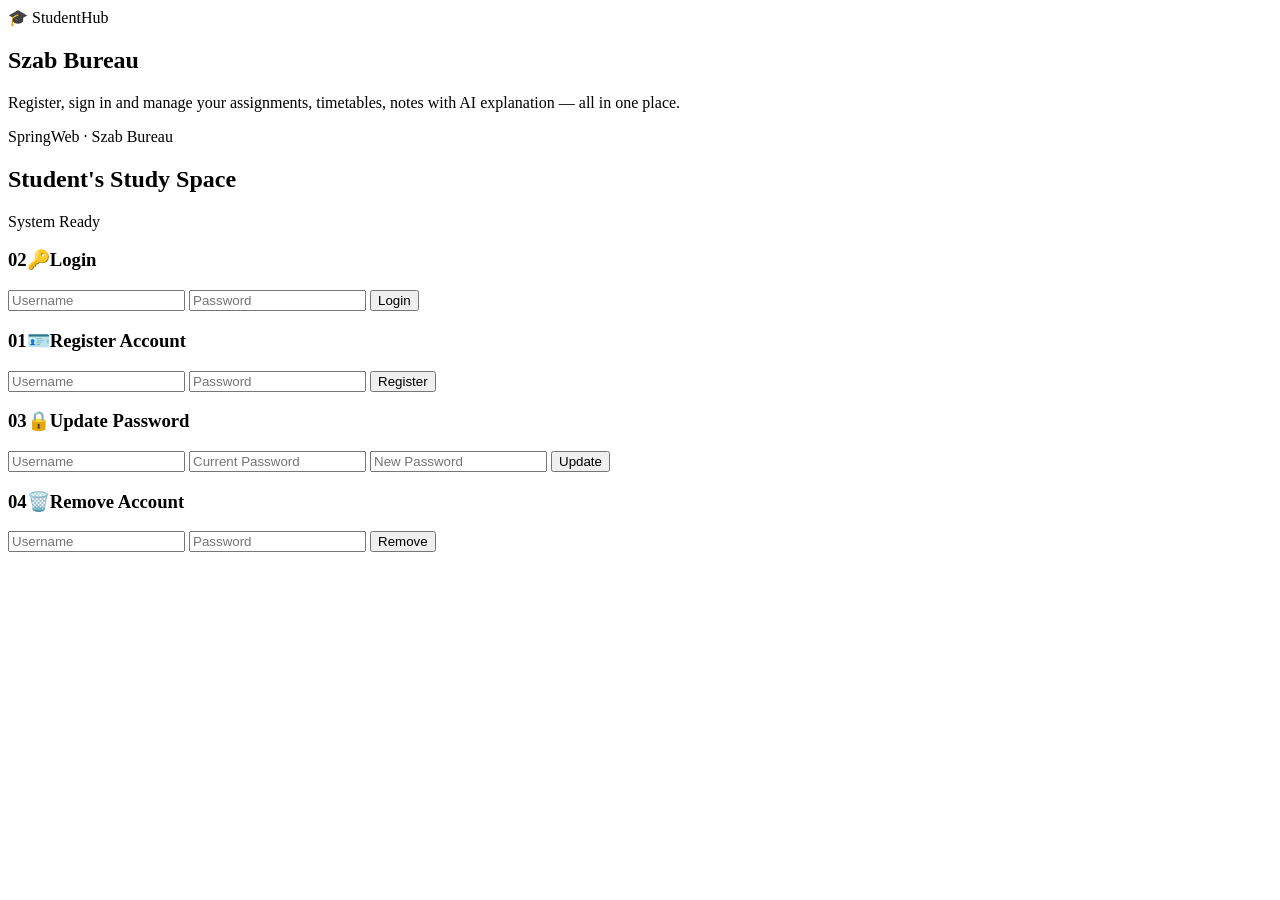
<file: src/main/resources/templates/index.html>
<!DOCTYPE html>
<html lang="en" xmlns:th="http://www.thymeleaf.org">
<head>
    <meta charset="UTF-8">
    <meta name="viewport" content="width=device-width, initial-scale=1.0">
    <title>Student's Study Space</title>
    <link rel="stylesheet" th:href="@{/css/style.css}">
</head>
<body>

<div class="app-shell">

    <!-- Brand panel (desktop only) -->
    <aside class="brand-panel">
        <div class="brand-content">
            <span class="brand-logo">🎓</span>
            <span class="brand-name">StudentHub</span>
            <h1 class="brand-heading">Szab Bureau</h1>
            <p class="brand-copy">Register, sign in and manage your assignments, timetables, notes with AI explanation — all in one place.</p>
        </div>
    </aside>

    <!-- Form panel -->
    <main class="form-panel">
        <div class="form-panel-inner">

            <header class="ledger-header">
                <span class="eyebrow">SpringWeb · Szab Bureau</span>
                <h2>Student's Study Space</h2>
            </header>

            <!-- Status Message Display -->
            <div id="messageBox" class="message">System Ready</div>

            <div class="cards-grid">

                <!-- 2. Login (shown first — primary action) -->
                <div class="card card-primary">
                    <h3><span class="card-index">02</span><span class="card-icon">🔑</span>Login</h3>
                    <input type="text" id="loginUser" placeholder="Username">
                    <input type="password" id="loginPass" placeholder="Password">
                    <button onclick="login()">Login</button>
                </div>

                <!-- 1. Register Account -->
                <div class="card">
                    <h3><span class="card-index">01</span><span class="card-icon">🪪</span>Register Account</h3>
                    <input type="text" id="regUser" placeholder="Username">
                    <input type="password" id="regPass" placeholder="Password">
                    <button onclick="register()">Register</button>
                </div>

                <!-- 3. Update Password -->
                <div class="card">
                    <h3><span class="card-index">03</span><span class="card-icon">🔒</span>Update Password</h3>
                    <input type="text" id="upUser" placeholder="Username">
                    <input type="password" id="upPass" placeholder="Current Password">
                    <input type="password" id="upNewPass" placeholder="New Password">
                    <button onclick="updatePassword()">Update</button>
                </div>

                <!-- 4. Remove Account -->
                <div class="card">
                    <h3><span class="card-index">04</span><span class="card-icon">🗑️</span>Remove Account</h3>
                    <input type="text" id="delUser" placeholder="Username">
                    <input type="password" id="delPass" placeholder="Password">
                    <button class="danger-btn" onclick="deleteAccount()">Remove</button>
                </div>



            </div>
        </div>
    </main>

</div>

<script th:src="@{/js/script.js}"></script>
</body>
</html>
</file>
